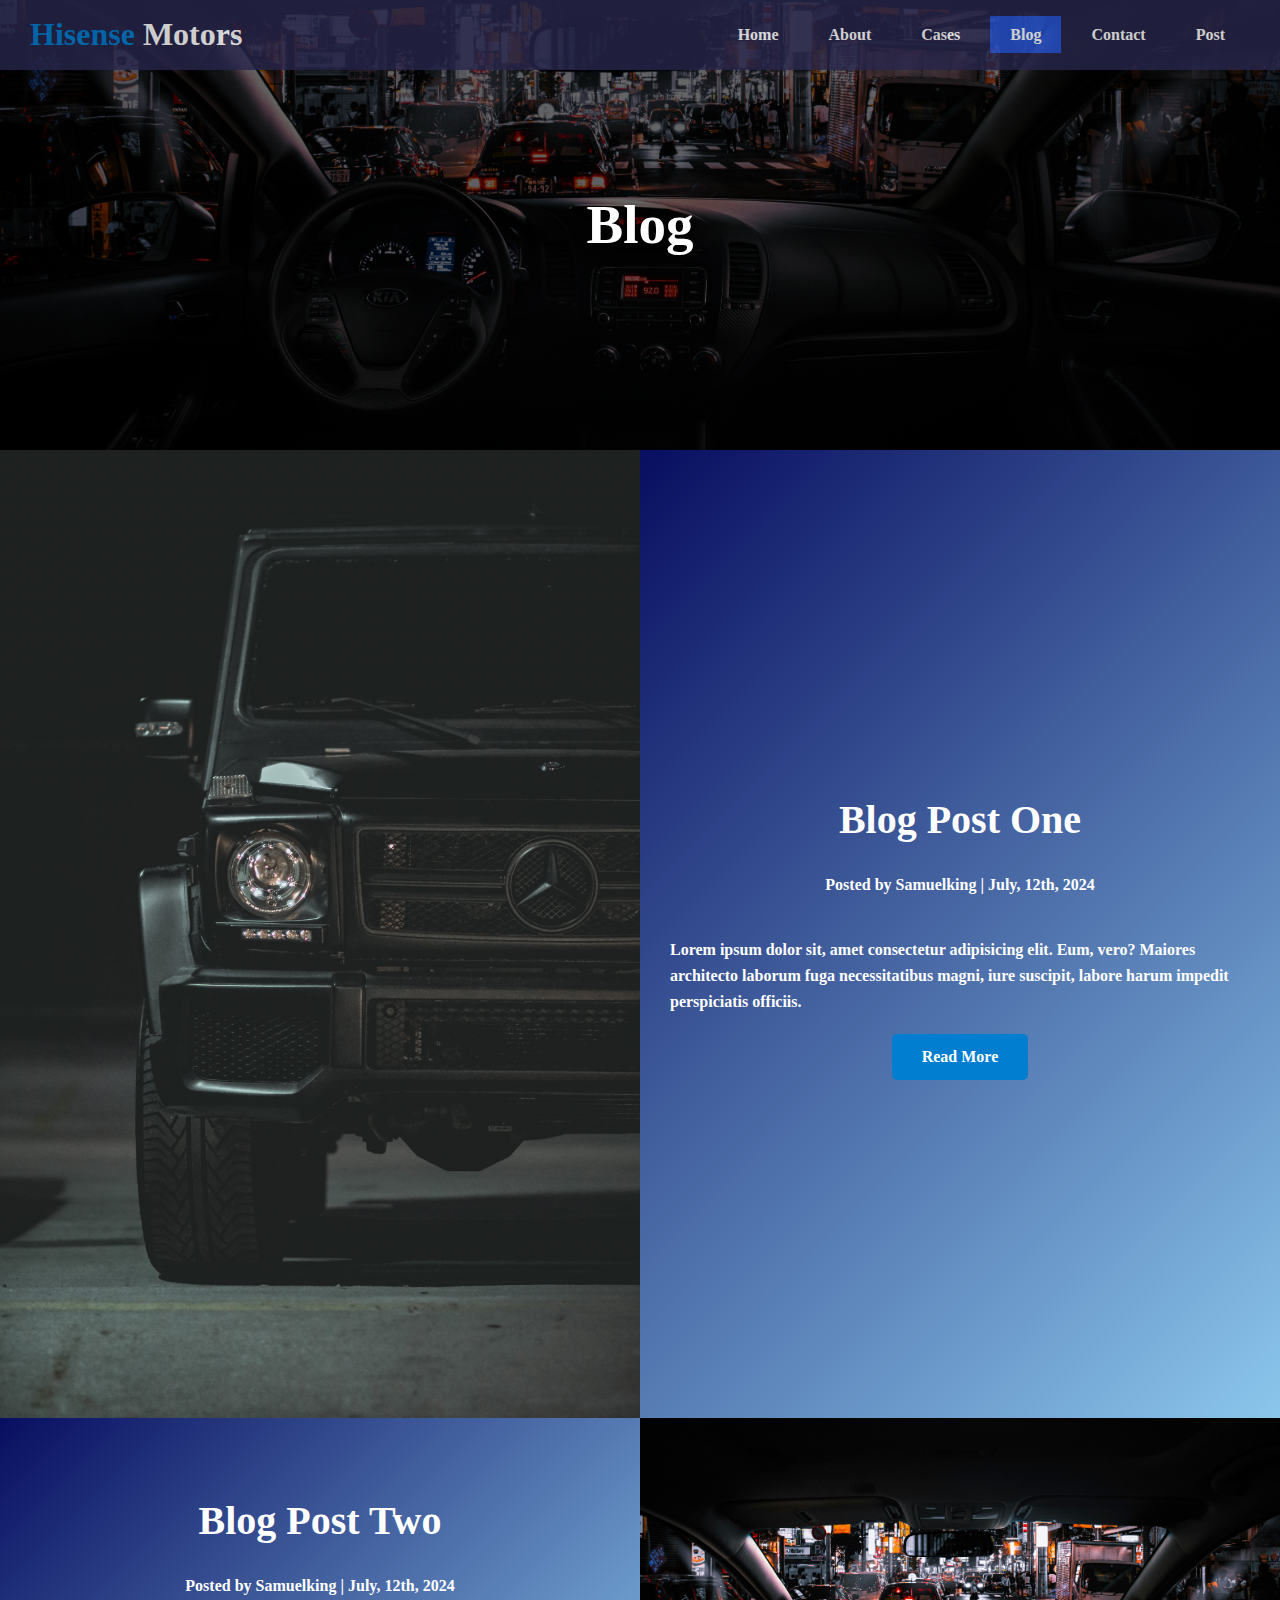
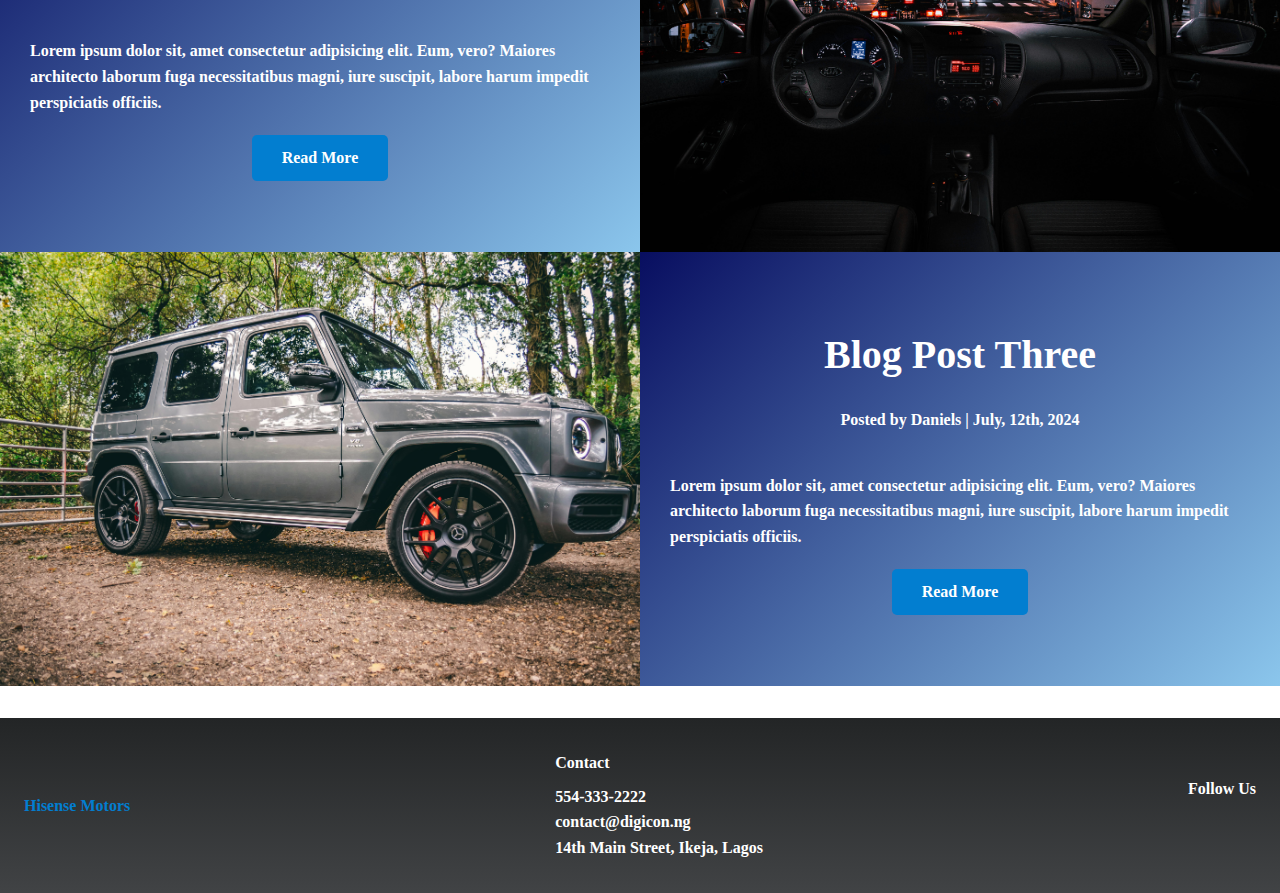
<file: blog.html>
<!DOCTYPE html>
<html lang="en">
<head>
    <meta charset="UTF-8">
    <meta name="viewport" content="width=device-width, initial-scale=1.0">
    <link rel="preconnect" href="https://fonts.googleapis.com">
    <link rel="preconnect" href="https://fonts.gstatic.com" crossorigin>
    <link rel="stylesheet" href="https://fonts.googleapis.com/css2?family=Wittgenstein:ital,wght@0,400..900;1,400..900&display=swap">
    <link rel="stylesheet" href="https://cdnjs.cloudflare.com/ajax/libs/font-awesome/6.5.2/css/all.min.css" 
          integrity="sha512-SnH5WK+bZxgPHs44uWIX+LLJAJ9/2PkPKZ5QiAj6Ta86w+fsb2TkcmfRyVX3pBnMFcV7oQPJkl9QevSCWr3W6A==" 
          crossorigin="anonymous" referrerpolicy="no-referrer" />
    <link rel="stylesheet" href="./css/style.css">
    <link rel="stylesheet" href="./css/utilities.css">
    <title>Read Our Blog</title>
</head>
<body id="home">
    <header class="hero blog">
        <div id="navbar" class="navbar">
            <h1 class="logo">
                <span class="text-primary"><i class="fas fa-truck-monster"></i>Hisense</span> Motors
            </h1>
            <nav>
                <ul>
                    <li><a href="index.html">Home</a></li>
                    <li><a href="index.html/about">About</a></li>
                    <li><a href="index.html#cases">Cases</a></li>
                    <li><a class="current" href="index.htm#blog">Blog</a></li>
                    <li><a href="index.html#contact">Contact</a></li>
                    <li><a href="index.html#post">Post</a></li>
                </ul>
            </nav>
        </div>
        <div class="content">
            <h1>Blog</h1>
           
        </div>
    </header>
   <main>
    <article class="flex-columns">
        <div class="row">
            <div class="column">
                <div class="column-1">
                    <img src="img/pexels-kamshotthat-3457780.jpg" alt="image">
                </div>
            </div>
            <div class="column">
                <div class="column-2 bg-primary">
                    <h2>Blog Post One</h2>
                    <p class="meta">
                        <i class="fas fa-user"></i>Posted by <strong>Samuelking | July, 12th, 2024</strong>
                    </p>
                    <p>Lorem ipsum dolor sit, amet consectetur adipisicing elit. Eum, vero? Maiores architecto laborum fuga necessitatibus magni, 
                        iure suscipit, labore harum impedit perspiciatis officiis.</p>
                    <a href="blog.html" class="btn">Read More</a>
                </div>
            </div>
        </div>
    </article>

    <article class="flex-columns flex-reverse">
        <div class="row">
            <div class="column">
                <div class="column-1">
                    <img src="img/pexels-aleksandar-pasaric-4512439.jpg" alt="image">
                </div>
            </div>
            <div class="column">
                <div class="column-2 bg-primary">
                    <h2>Blog Post Two</h2>
                    <p class="meta">
                        <i class="fas fa-user"></i>Posted by <strong>Samuelking | July, 12th, 2024</strong>
                    </p>
                    <p>Lorem ipsum dolor sit, amet consectetur adipisicing elit. Eum, vero? Maiores architecto laborum fuga necessitatibus magni, 
                        iure suscipit, labore harum impedit perspiciatis officiis.</p>
                    <a href="#" class="btn">Read More</a>
                </div>
            </div>
        </div>
    </article>

    <article class="flex-columns">
        <div class="row">
            <div class="column">
                <div class="column-1">
                    <img src="img/portfolio-1.jpg" alt="image">
                </div>
            </div>
            <div class="column">
                <div class="column-2 bg-primary">
                    <h2>Blog Post Three</h2>
                    <p class="meta">
                        <i class="fas fa-user"></i>Posted by <strong>Daniels | July, 12th, 2024</strong>
                    </p>
                    <p>Lorem ipsum dolor sit, amet consectetur adipisicing elit. Eum, vero? Maiores architecto laborum fuga necessitatibus magni, 
                        iure suscipit, labore harum impedit perspiciatis officiis.</p>
                    <a href="#" class="btn">Read More</a>
                </div>
            </div>
        </div>
    </article>

   </main>
    <!-- Footer -->
    <footer class="footer bg-dark">
        <div class="footer-flex">
            <span class="text-primary"><i class="fas fa-truck-monster"></i>Hisense Motors</span>

        <div>
            <h4>Contact</h4>
            <ul>
                <li>554-333-2222</li>
                <li>contact@digicon.ng</li>
                <li>14th Main Street, Ikeja, Lagos</li>
            </ul>
        </div>
        <div>
            <h4>Follow Us</h4>
            <a href=""><i class="fab fa-facebook fa-2x"></i></a>
            <a href=""><i class="fab fa-twitter fa-2x"></i></a>
            <a href=""><i class="fab fa-instagram fa-2x"></i></a>
            <a href=""><i class="fab fa-pinterest fa-2x"></i></a>
            <a href=""><i class="fab fa-tumblr fa-2x"></i></a>
        </div>
      </div>
    </footer>
</body>
</html>
</file>
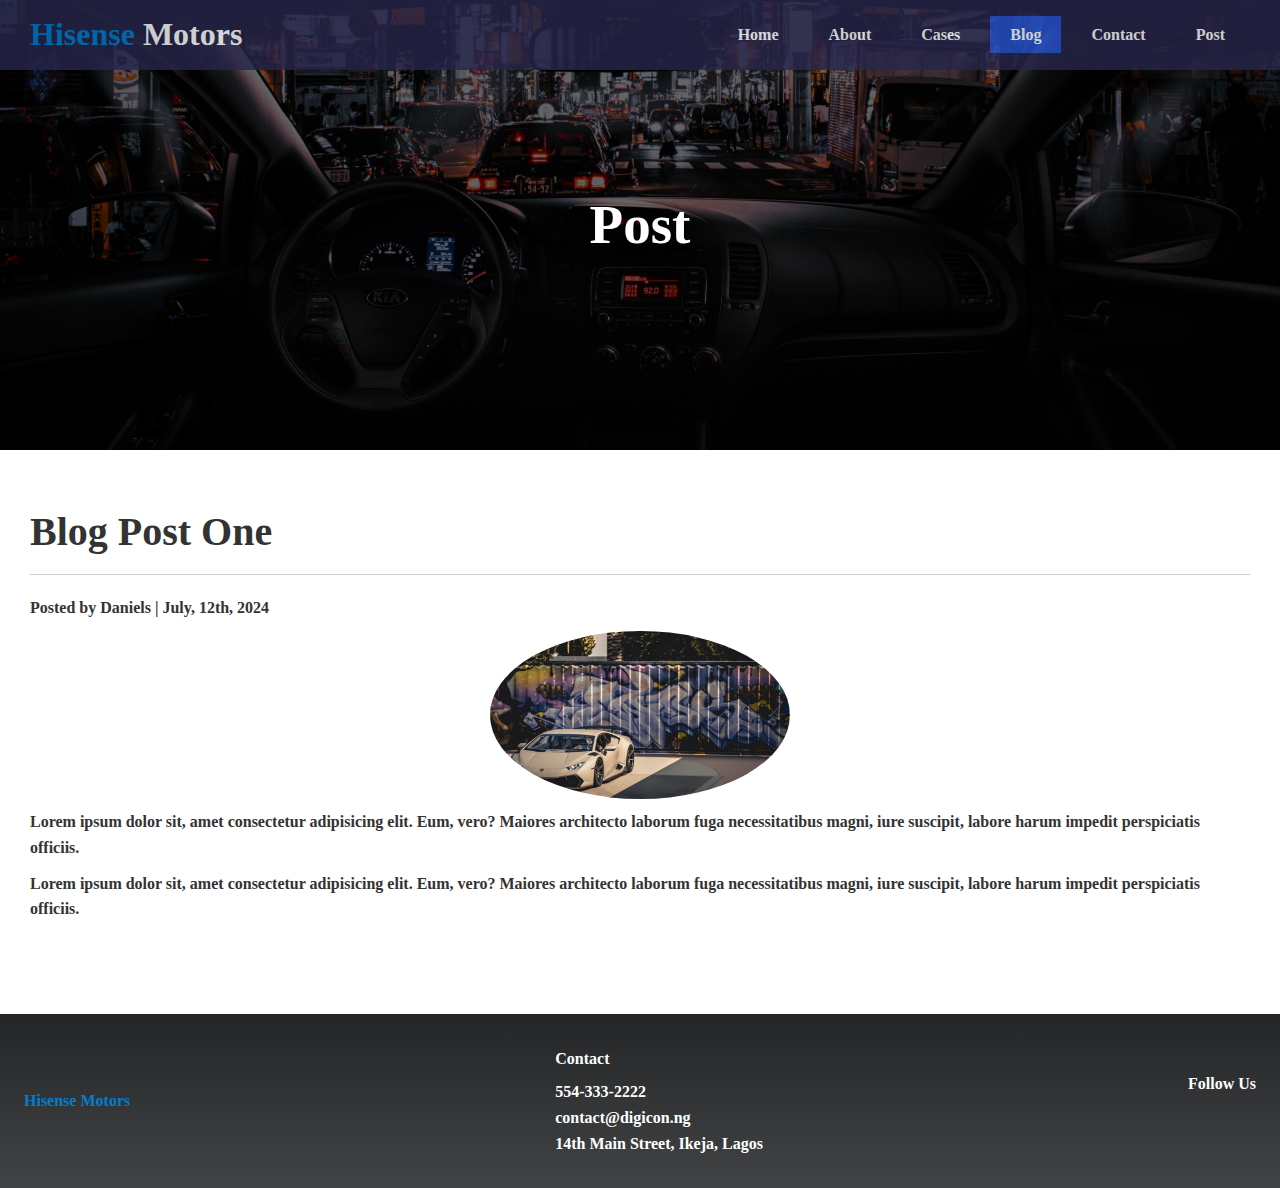
<file: post.html>
<!DOCTYPE html>
<html lang="en">
<head>
    <meta charset="UTF-8">
    <meta name="viewport" content="width=device-width, initial-scale=1.0">
    <link rel="preconnect" href="https://fonts.googleapis.com">
    <link rel="preconnect" href="https://fonts.gstatic.com" crossorigin>
    <link rel="stylesheet" href="https://fonts.googleapis.com/css2?family=Wittgenstein:ital,wght@0,400..900;1,400..900&display=swap">
    <link rel="stylesheet" href="https://cdnjs.cloudflare.com/ajax/libs/font-awesome/6.5.2/css/all.min.css" 
          integrity="sha512-SnH5WK+bZxgPHs44uWIX+LLJAJ9/2PkPKZ5QiAj6Ta86w+fsb2TkcmfRyVX3pBnMFcV7oQPJkl9QevSCWr3W6A==" 
          crossorigin="anonymous" referrerpolicy="no-referrer" />
    <link rel="stylesheet" href="./css/style.css">
    <link rel="stylesheet" href="./css/utilities.css">
    <title>Post One</title>
</head>
<body id="home">
    <header class="hero blog">
        <div id="navbar" class="navbar">
            <h1 class="logo">
                <span class="text-primary"><i class="fas fa-truck-monster"></i>Hisense</span> Motors
            </h1>
            <nav>
                <ul>
                    <li><a href="index.html">Home</a></li>
                    <li><a href="index.html/about">About</a></li>
                    <li><a href="index.htm#cases">Cases</a></li>
                    <li><a class="current" href="index.htm#blog">Blog</a></li>
                    <li><a href="index.htm#contact">Contact</a></li>
                    <li><a href="index.htm#post">Post</a></li>
                </ul>
            </nav>
        </div>
        <div class="content">
            <h1>Post</h1>
           
        </div>
    </header>

   <main>
        <section  class="post">
            <h2> Blog Post One</h2>
            <p class="meta">
                <i class="fas fa-user"></i>Posted by <strong>Daniels | July, 12th, 2024</strong>
            </p>
            <img src="img/pexels-maurice-lustig-2896135.jpg" alt="">
            <p>Lorem ipsum dolor sit, amet consectetur adipisicing elit. Eum, vero? Maiores architecto laborum fuga necessitatibus magni, 
                iure suscipit, labore harum impedit perspiciatis officiis.</p>
            <p>Lorem ipsum dolor sit, amet consectetur adipisicing elit. Eum, vero? Maiores architecto laborum fuga necessitatibus magni, 
                    iure suscipit, labore harum impedit perspiciatis officiis.</p>
        </section>

   </main>
    <!-- Footer -->
    <footer class="footer bg-dark">
        <div class="footer-flex">
            <span class="text-primary"><i class="fas fa-truck-monster"></i>Hisense Motors</span>

        <div>
            <h4>Contact</h4>
            <ul>
                <li>554-333-2222</li>
                <li>contact@digicon.ng</li>
                <li>14th Main Street, Ikeja, Lagos</li>
            </ul>
        </div>
        <div>
            <h4>Follow Us</h4>
            <a href=""><i class="fab fa-facebook fa-2x"></i></a>
            <a href=""><i class="fab fa-twitter fa-2x"></i></a>
            <a href=""><i class="fab fa-instagram fa-2x"></i></a>
            <a href=""><i class="fab fa-pinterest fa-2x"></i></a>
            <a href=""><i class="fab fa-tumblr fa-2x"></i></a>
        </div>
      </div>
    </footer>
</body>
</html>
</file>
<file: css/style.css>
*{
  box-sizing: border-box;
  margin: 0;
  padding: 0;
}
body{
  font-family: Cambria, Cochin, Georgia, Times, 'Times New Roman', serif;
  background: #fff;
  color: #333;
  line-height: 1.6;
  font-weight: 600;
}
ul {
  list-style: none;
}
a {
  color: #333;
  text-decoration: none;
}
p{
  margin: 10px 0;
}
img{
  width: 100%;
}
html {
  scroll-behavior: smooth;
}
/* Visual Properties*/
.visually-hidden{
  clip: rect(0 0 0 0);
  clip-path: inset(50%);
  height: 1px;
  overflow: hidden;
  position: absolute;
  white-space: nowrap; 
  width: 1px;
}

/* For nav bar */
.navbar{
  display: flex;
  align-items: center;
  justify-content: space-between;
  background-color: #27264b;
  color: #fff;
  opacity: 0.8;
  width: 100%;
  height: 70px;
  position: fixed;
  top: 0px;
  padding: 0 30px;
  transition: 0.5s;
}
/* Nav bar */
.navbar a{
  color: #fff;
  padding: 10px 20px;
  margin: 0 5px;
}
.navbar a:hover,
.navbar a.current{
  background: #275be7de;
}
.navbar ul{
  display: flex;
}
.navbar.top{
  background: transparent;
}
/* header */
.hero{
  background: url(../img/pexels-aleksandar-pasaric-4512439.jpg) no-repeat center center/cover;
  height: 100vh;
  position: relative;
  color: #fff;
}
.hero .content {
  display: flex;
  flex-direction: column;
  align-items: center;
  justify-content: center;
  text-align: center;
  height: 100%;
  padding: 0 20px;
}
.hero .content h1{
  font-size: 55px;
}
.hero .content p{
  font-size: 23px;
  max-width: 600px;
  margin: 20px 0 30px;
}
.hero::before{
  content: '';
  position: absolute;
  top: 0;
  left: 0;
  width: 100%;
  height: 100%;
  background: rgba(0, 0, 0, 0.6);
}
.hero *{
  z-index: 10;
}
.hero.blog {
  background: url('../img/pexels-aleksandar-pasaric-4512439.jpg') no-repeat center center/cover;
  height: 50vh;
}
/* icons */
.icons{
  padding: 30px;
}
.icons h3{
  font-weight: 500;
}
.icons i{
  background-color: #275be7de;
  color: #fff;
  padding: 1rem;
  border-radius: 50%;
  margin-bottom: 15px;
}

.cases img:hover{
  opacity: 0.7;
}

.team img{
  border-radius: 50%;
}

/* Contact */
.callback-form{
  width: 100%;
  padding: 20px 0;
}
.callback-form label{
  display: block;
  margin-bottom: 5px;
}
.callback-form .form-control{
  margin-bottom: 15px;
}
.callback-form input{
  width: 100%;
  padding: 4px;
  height: 40px;
  border: none;
  border-bottom: 1px #333 solid;
  font-size: inherit;
}
.callback-form input:focus {
  outline: none;
}
.callback-form input::placeholder {
  font-family: monospace;
  font-weight: bold;
  color: #27264b;
}
.callback-form .btn{
  padding: 12px 0;
  margin-top: 20px;
}

/* Post */
.post {
  padding: 50px 30px;
}
.post h2 {
  font-size: 40px;
  margin-bottom: 20px;
  padding-bottom: 10px;
  border-bottom: #ccc solid 1px;
}
.post meta {
  margin-bottom: 30px;
}
.post img {
  width: 300px;
  border-radius: 50%;
  display: block;
  margin: 0 auto;
}

/* Footer */
.footer{
  padding: 2rem 1.5rem;
  margin-top: 2rem;
}
.footer .footer-flex{
  display: flex;
  justify-content: space-between;
  align-items: center;
}
.footer h4{
  font-size: 1rem;
  margin-bottom: 0.5rem;
}
.footer a{
  margin: 0.2rem;
  color: #fff;
}
.footer a:hover{
  color: #275be7de;
}

/* Mobile Responsiveness */
@media (max-width: 768px) {
   .navbar {
    flex-direction: column;
    height: 120px;
    padding: 20px;
   }
   .navbar a{
    padding: 10px 10px;
    margin: o 3px;
   }
   .flex-items {
    flex-direction: column;
   }
   .flex-columns .column, .flex-grid .column{
    flex: 100% !important;
    max-width: 100% !important;
   }
   .client-item {
    flex: 1 1 45%;
    max-width: 45%;
  }
  .team img {
    height: 10 rem;
    width: 10rem;
    object-fit: cover;
  }
  .footer .footer-flex{
    text-align: center;
  }
  }
</file>
<file: css/utilities.css>
/* Text Primary*/
.text-primary{
    color: #027ed0;
}
.text-secondary{
    color: #027ed0;
}
/* button */
.btn{
    cursor: pointer;
    display: inline-block;
    padding: 10px 30px;
    color: #fff;
    background-color: #027ed0;
    border: none;
    border-radius: 5px;
}
.btn:hover{
    opacity: 0.9;
}
.bg-light, 
.btn-light {
    background: #f4f4f4;
    color: #333;
}

.bg-secondary {
    background: linear-gradient(255deg, #784ba0 0%, 1%, #0b3652 18%);
    color: #fff;
}

.btn-dark, 
.bg-dark {
    background: linear-gradient(to bottom, #232526, #414345);
    color: #fff;
}
.bg-primary {
    background: linear-gradient(315deg, #8bc6ec 0%, #080e60 100%);
    color: #fff;
}

/* Flex items */
.flex-items{
 display: flex;
 text-align: center;
 justify-content: center;
 height: 100%;   
}
.flex-items > div{
    padding: 20px;
}

/* Flex Columns */
.flex-columns.flex-reverse  .row{
    flex-direction: row-reverse;
}

.flex-columns .row{
    display: flex;
    flex-direction: row;
    flex-wrap: wrap;
    width: 100%;
}
.flex-columns .column {
    display: flex;
    flex-direction: column;
    flex-basis: 100%;
    flex: 1;
}
.flex-columns .column .column-1,
.flex-columns .column .column-2{
    height: 100%;
}
.flex-columns img{
    width: 100%;
    height: 100%;
    object-fit: cover;
}
.flex-columns .column-2{
    display: flex;
    flex-direction: column;
    align-items: center;
    justify-content: center;
    padding: 30px;
}
.flex-columns h2{
    font-size: 40px;
    font-weight: 600;
}
.flex-columns h4{
    margin-bottom: 10px;
}
.flex-columns p{
    margin: 20px 0;
}

/* Section Header */
.section-header {
    padding: 30px;
    display: flex;
    flex-direction: column;
    align-items: center;
    justify-content: center;
    text-align: center;
}
.section-header h2{
    font-size: 40px;
    margin: 20px 0;
}
.section-padding{
    padding: 20px 20px 40px;
}

/* Flex Grid */
.flex-grid .row {
    display: flex;
    flex-wrap: wrap;
    padding: 0 4px;
}
.flex-grid .column{
    flex: 25%;
    max-width: 25%;
    padding: 0 4px;
}

/* Clients */
.client {
    margin-top: 50px;
}
.client-container{
    display: flex;
    flex-wrap: wrap;
    justify-content: center;
    gap: 20px;
}
.client-item{
    flex: 1 1 150px;
    max-width: 200px;
    padding: 10px;
}
.client-item img{
    max-width: 100%;
    height: auto;
    display: block;
    margin: 0 auto;
    filter: grayscale(100);
    transition: all 0.4s ease-in-out;
}
.client-item img:hover{
    filter: none;
    transform: scale(1.15);
}
</file>
